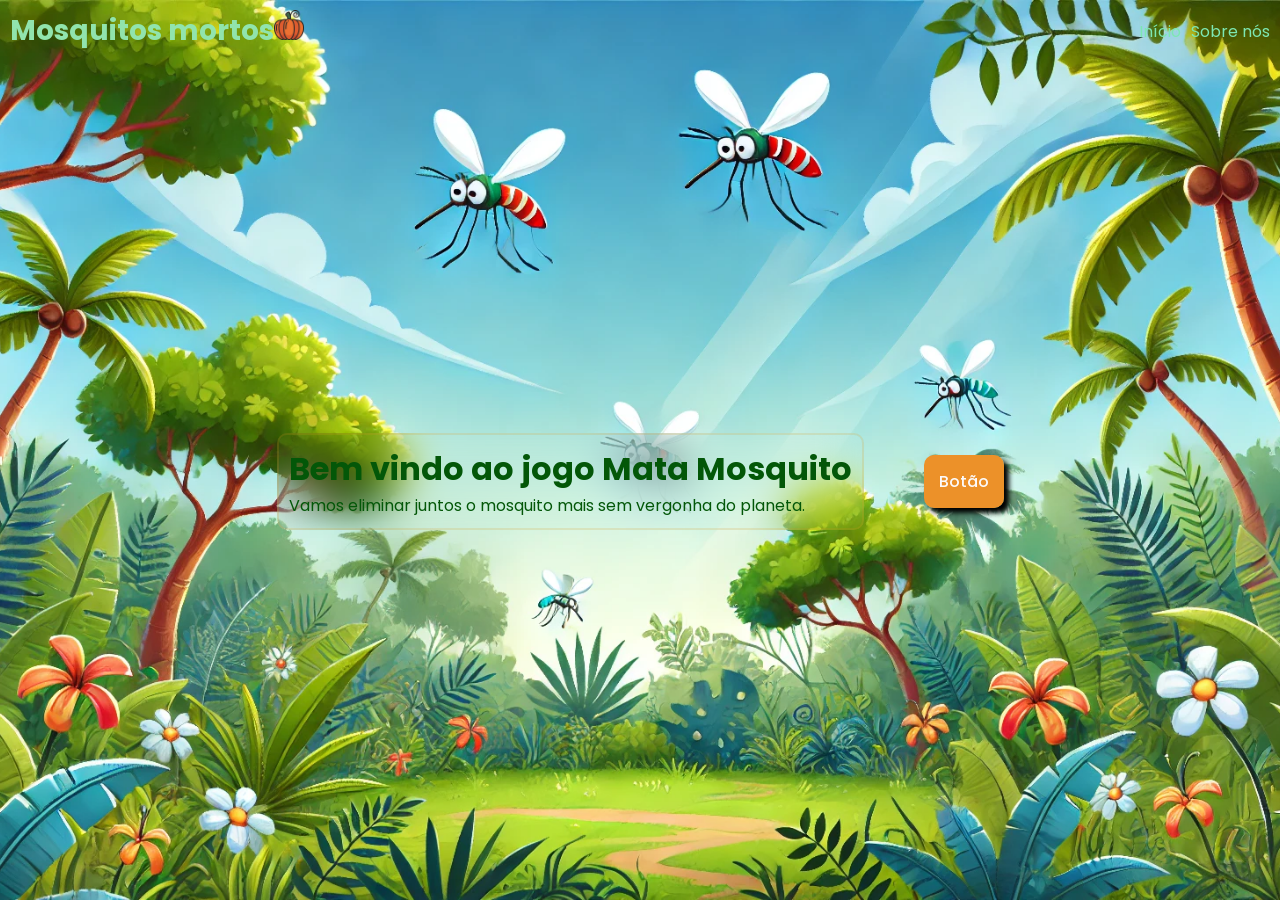
<file: matando-mosquito/index.html>
<!DOCTYPE html>
<html lang="pt-BR">
<head>
    <meta charset="UTF-8">
    <meta name="viewport" content="width=device-width, initial-scale=1.0">
    <title> Mata Mosquito </title>
    <link rel="stylesheet" href="css/style.css">
</head>
<body>
    <div class="container">
        <header>
            <div id="logo">
                Mosquitos mortos
                <figure>
                    <img class="img-logo" src="imagens/abobora.png" alt="abobora">
                </figure>
            </div>
            <nav>
                <ul>
                    <li>
                        <a class="nav-link" href="https://pudim.com.br">Início</a>
                    </li>
                    <li>
                        <a class="nav-link" href="https://pudim.com.br">Sobre nós</a>
                    </li>
                </ul>
            </nav>
        </header>

        <main>
            <div class="box">
                <h1 class="text">Bem vindo ao jogo Mata Mosquito</h1>
                <p>
                    Vamos eliminar juntos o mosquito mais
                    sem vergonha do planeta.
                </p>
            </div>
            <div>
                <a href="jogo.html">Botão</a>
            </div>
        </main>
    </div>
</body>
</html>
</file>
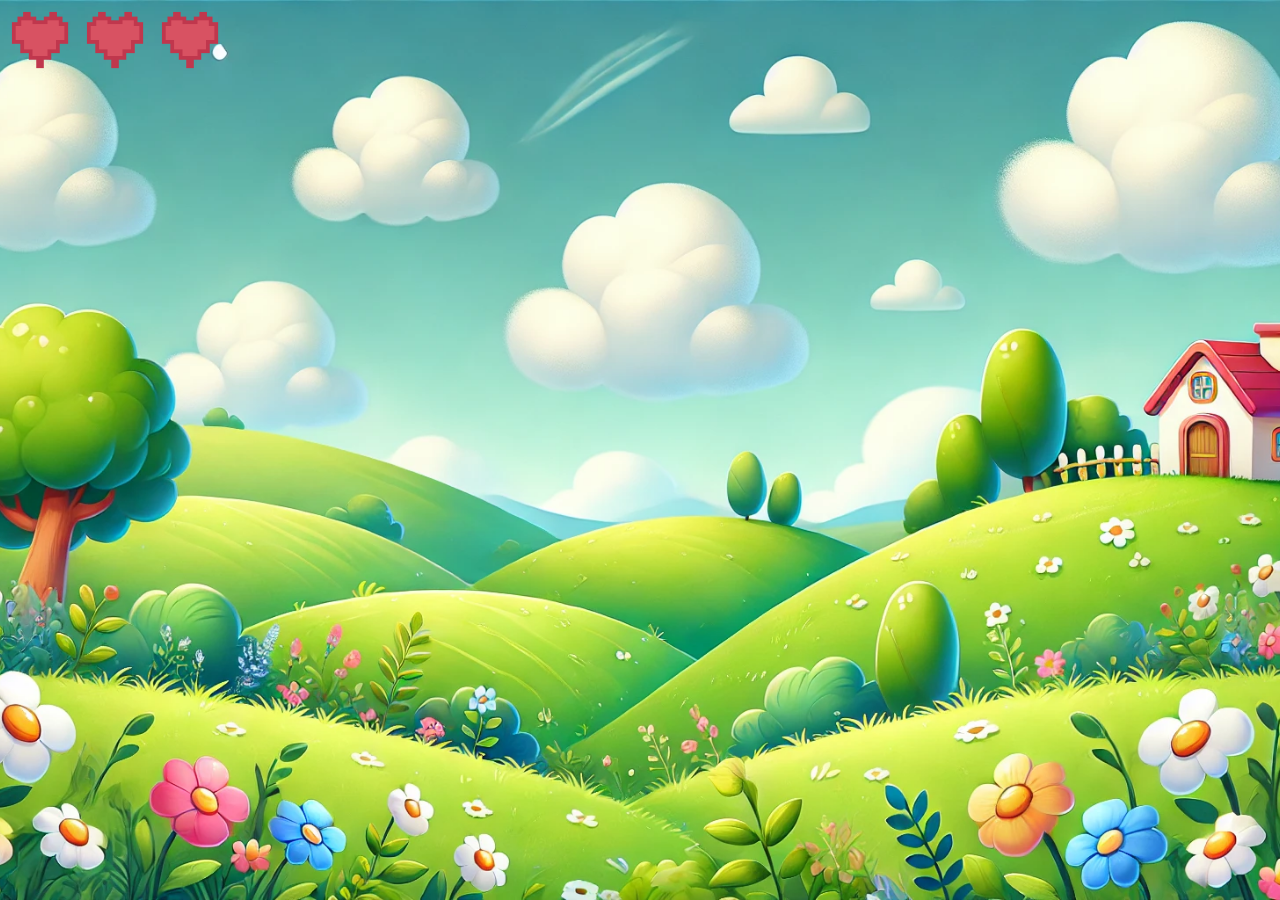
<file: matando-mosquito/jogo.html>
<!DOCTYPE html>
<html lang="pt-BR">
<head>
    <meta charset="UTF-8">
    <meta name="viewport" content="width=device-width, initial-scale=1.0">
    <title>jogo</title>

     <link rel="stylesheet" href="css/game.css">

</head>
<body>
    <div id="hud">
        <img id="coracao-1" class = "img-coracao" src = "imagens/coracao.png" alt="coracao">
        <img id="coracao-2" class = "img-coracao" src = "imagens/coracao.png" alt="coracao">
        <img id="coracao-3" class = "img-coracao" src = "imagens/coracao.png" alt="coracao">
    </div>

    <script src="js/game.js"></script>
    
</body>
</html>
</file>
<file: matando-mosquito/css/style.css>
@import url('https://fonts.googleapis.com/css2?family=Poppins:ital,wght@0,100;0,200;0,300;0,400;0,500;0,600;0,700;0,800;0,900;1,100;1,200;1,300;1,400;1,500;1,600;1,700;1,800;1,900&display=swap');


*{
    padding: 0;
    margin: 0;
    box-sizing: border-box;
}
body{
    background: url(../imagens/mm.webp);
    font-family: "Poppins", sans-serif;
    height: 100vh;
    background-position: center;
    background-size: cover;
}

header{
    display: flex;
    justify-content: space-between;
    align-items: center;
    padding: 10px;
}

#logo{
    color: rgb(145, 228, 173);
    font-size: 28px;
    font-weight: bold;
    display: flex;
}

.nav-link{
    color: rgb(125, 231, 178);
    text-decoration: none;
}

ul{
    list-style: none;
    display: flex;
    gap: 10px;
}

.img-logo{
    width: 30px;
    height: 30px;
}

main{
    color: rgb(3, 87, 8);
    flex-grow: 1;
    display: flex;
    justify-content: center;
    align-items: center;
    gap: 60px;
}

.container{
    display: flex;
    flex-direction: column;
    height: 100%;
}

main a {
    background: rgb(236, 145, 41);
    width: 80px;
    padding: 15px;
    text-decoration: none;
    border-radius: 10px;
    color: rgb(252, 250, 250);
    border: 2px solid c;
    box-shadow: 5px 5px 5px black;
    font-weight: 500;
}

main a:hover {
    background: rgb(197, 106, 22);
    transition: 0.5s ease;
    transform: scale(1.20);
}

.box {
    background-color: transparent;
    backdrop-filter: blur(20px);
    border: 2px solid rgba(214, 152, 37, 0.178);
    padding: 10px;
    border-radius: 10px;
}
</file>
<file: matando-mosquito/css/game.css>
*{
    padding: 0;
    margin: 0;
    box-sizing: border-box;
}

html{
    cursor: url('data:image/svg+xml;utf8,<svg xmlns="http://www.w3.org/2000/svg" width="48" height="48" viewBox="0 0 48 48"><foreignObject width="100%" height="100%"><div xmlns="http://www.w3.org/1999/xhtml" style="width:100%;height:100%;border-radius:50%;background:conic-gradient(from 90deg at 4px 4px,%230000 90deg, %23ff0000 0) -4px -4px/calc(50% + 2px) calc(50% + 2px),repeating-radial-gradient(%230000 0 22%,%23ff0000 23% 32%);" ></div></foreignObject></svg>')  24 24, auto;
}

body{
    background: url(../imagens/campo.webp);
    background-repeat: no-repeat;
    height: 100vh;
    background-size: cover;
    background-position: center;
    position: relative;
    overflow: hidden;
}

.img-coracao{
    width: 60px;
}

#hud{
    display: flex;
    gap: 15px;
    padding: 10px
    ;
}
</file>
